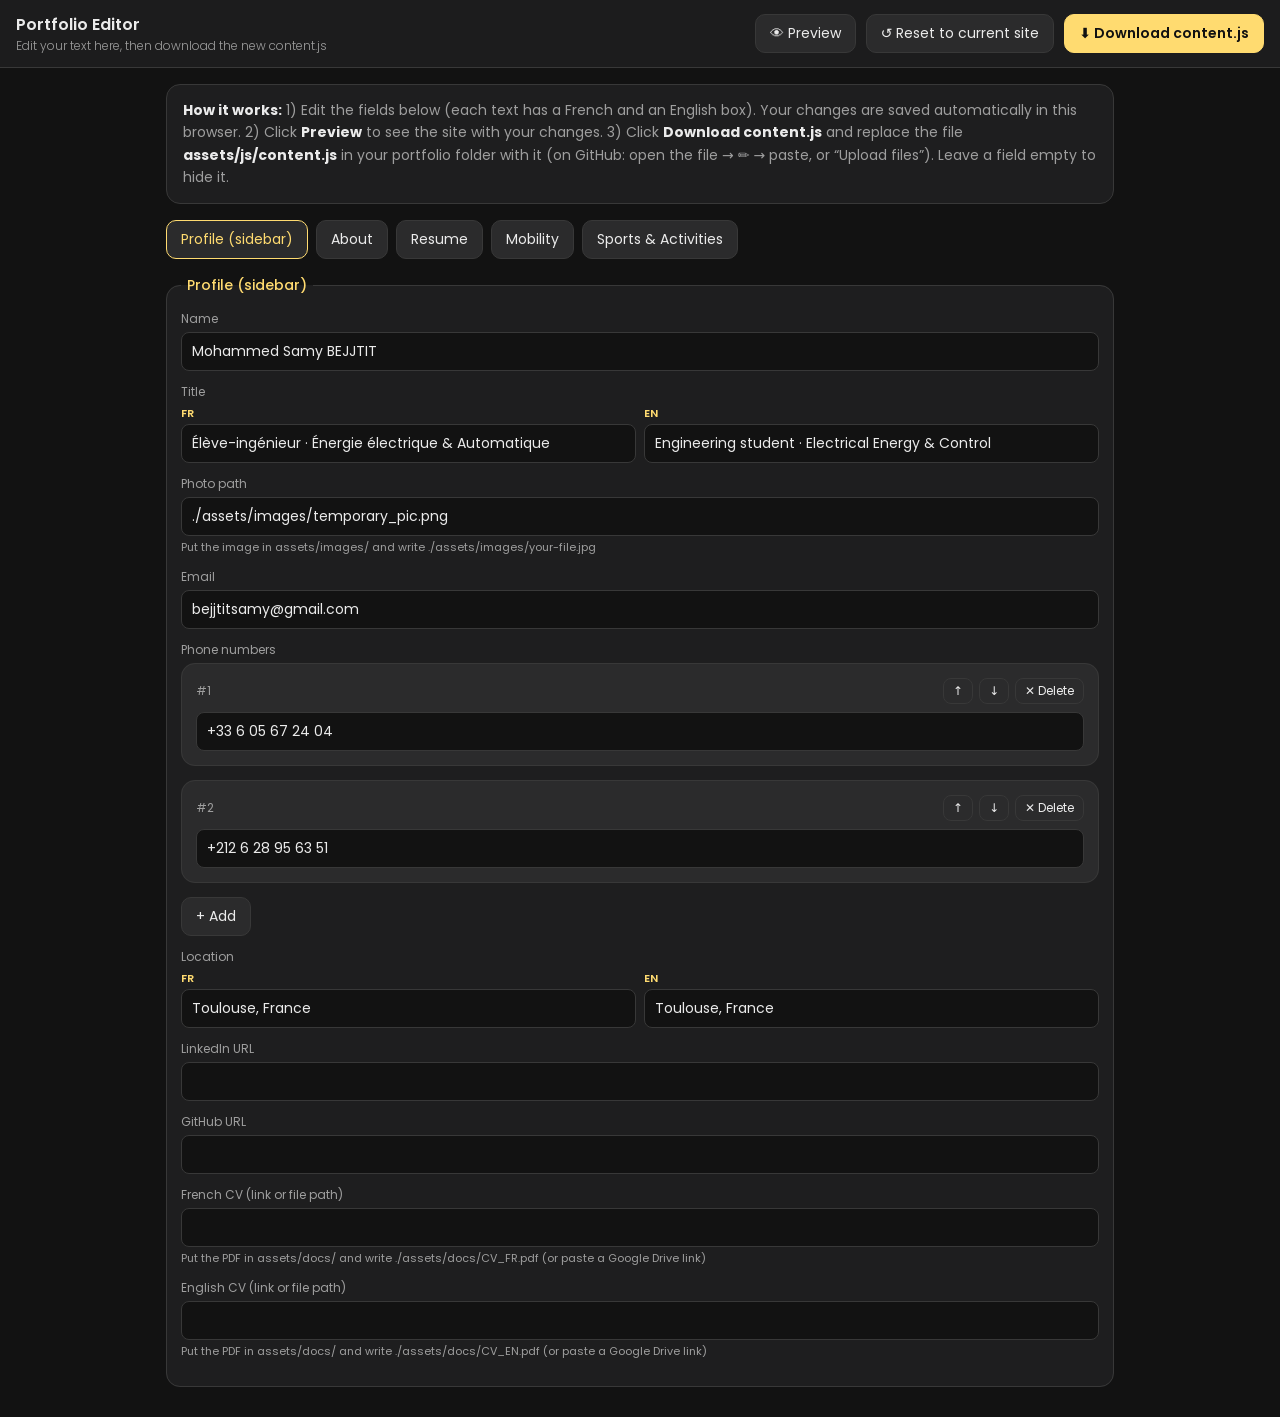
<file: editor.html>
<!DOCTYPE html>
<html lang="en">
<head>
<meta charset="UTF-8">
<meta name="viewport" content="width=device-width, initial-scale=1.0">
<title>Portfolio Editor</title>
<link href="https://fonts.googleapis.com/css2?family=Poppins:wght@300;400;500;600&display=swap" rel="stylesheet">
<style>
  :root {
    --bg: hsl(0,0%,7%); --panel: hsl(240,2%,12%); --card: hsl(240,1%,17%); --line: hsl(0,0%,22%);
    --text: hsl(0,0%,92%); --muted: hsl(0,0%,62%); --accent: hsl(45,100%,72%); --danger: hsl(0,60%,62%);
  }
  * { box-sizing: border-box; }
  body { margin: 0; background: var(--bg); color: var(--text); font-family: Poppins, system-ui, sans-serif; font-size: 14px; }
  header.top {
    position: sticky; top: 0; z-index: 10; background: hsla(240,2%,12%,.92); backdrop-filter: blur(8px);
    border-bottom: 1px solid var(--line); padding: 12px 16px; display: flex; flex-wrap: wrap; gap: 10px; align-items: center;
  }
  header.top h1 { font-size: 16px; font-weight: 600; margin: 0 auto 0 0; }
  header.top h1 small { display: block; color: var(--muted); font-weight: 300; font-size: 12px; }
  button { font: inherit; cursor: pointer; border-radius: 10px; border: 1px solid var(--line); background: var(--card); color: var(--text); padding: 8px 14px; }
  button:hover { border-color: var(--accent); }
  button.primary { background: var(--accent); color: #111; border-color: var(--accent); font-weight: 600; }
  button.small { padding: 3px 9px; font-size: 12px; border-radius: 8px; }
  button.danger:hover { border-color: var(--danger); color: var(--danger); }
  .wrap { max-width: 980px; margin: 0 auto; padding: 16px; }
  .help { background: var(--panel); border: 1px solid var(--line); border-radius: 14px; padding: 14px 16px; color: var(--muted); line-height: 1.6; margin-bottom: 16px; }
  .help b { color: var(--text); }
  .tabs { display: flex; flex-wrap: wrap; gap: 8px; margin-bottom: 16px; }
  .tabs button.on { border-color: var(--accent); color: var(--accent); }
  fieldset { border: 1px solid var(--line); border-radius: 14px; padding: 14px; margin: 0 0 14px; background: var(--panel); min-width: 0; }
  fieldset fieldset { background: var(--card); }
  legend { color: var(--accent); font-weight: 500; padding: 0 6px; }
  .field { margin-bottom: 12px; }
  .field > label { display: block; color: var(--muted); font-size: 12px; margin-bottom: 4px; }
  .pair { display: grid; grid-template-columns: 1fr 1fr; gap: 8px; }
  .pair .lang { font-size: 11px; color: var(--accent); font-weight: 600; margin-bottom: 2px; }
  @media (max-width: 640px) { .pair { grid-template-columns: 1fr; } }
  input, textarea, select {
    width: 100%; font: inherit; color: var(--text); background: var(--bg); border: 1px solid var(--line);
    border-radius: 8px; padding: 8px 10px; resize: vertical;
  }
  input:focus, textarea:focus, select:focus { outline: none; border-color: var(--accent); }
  .item-head { display: flex; gap: 6px; align-items: center; justify-content: flex-end; margin-bottom: 8px; }
  .item-head span { margin-right: auto; color: var(--muted); font-size: 12px; }
  .hint { color: var(--muted); font-size: 11px; margin-top: 3px; }
  .hint a { color: var(--accent); }
  .toast { position: fixed; bottom: 16px; left: 50%; transform: translateX(-50%); background: var(--accent); color: #111; padding: 10px 16px; border-radius: 10px; font-weight: 500; opacity: 0; transition: .3s; pointer-events: none; }
  .toast.show { opacity: 1; }
</style>
</head>
<body>

<header class="top">
  <h1>Portfolio Editor<small>Edit your text here, then download the new content.js</small></h1>
  <button id="btn-preview">👁 Preview</button>
  <button id="btn-reset" class="danger">↺ Reset to current site</button>
  <button id="btn-download" class="primary">⬇ Download content.js</button>
</header>

<div class="wrap">
  <div class="help">
    <b>How it works:</b> 1) Edit the fields below (each text has a French and an English box). Your changes are saved automatically in this browser.
    2) Click <b>Preview</b> to see the site with your changes. 3) Click <b>Download content.js</b> and replace the file
    <b>assets/js/content.js</b> in your portfolio folder with it (on GitHub: open the file → ✏️ → paste, or “Upload files”).
    Leave a field empty to hide it.
  </div>
  <div class="tabs" id="tabs"></div>
  <div id="form"></div>
</div>

<div class="toast" id="toast"></div>

<script src="./assets/js/content.js"></script>
<script>
'use strict';
const KEY = "portfolio-draft";
const ORIGINAL = JSON.parse(JSON.stringify(window.PORTFOLIO || {}));
let data;
try { data = JSON.parse(localStorage.getItem(KEY)) || null; } catch (e) { data = null; }
if (!data) data = JSON.parse(JSON.stringify(ORIGINAL));

const LABELS = {
  profile: "Profile (sidebar)", about: "About", resume: "Resume", mobility: "Mobility", sports: "Sports & Activities",
  name: "Name", title: "Title", photo: "Photo path", email: "Email", phones: "Phone numbers", location: "Location",
  linkedin: "LinkedIn URL", github: "GitHub URL", cvFr: "French CV (link or file path)", cvEn: "English CV (link or file path)",
  paragraphs: "Paragraphs", pitchVideo: "Pitch video (YouTube link or video file path)", interests: "Interest cards",
  education: "Education", activities: "Competitions & activities", skills: "Skills", level: "Level",
  dates: "Dates", date: "Date", text: "Text", icon: "Icon", intro: "Introduction", projects: "Mobility projects",
  where: "Where", when: "When", roadmap: "Roadmap", checklist: "Checklist", items: "Activities"
};
const HINTS = {
  icon: 'Icon name from <a href="https://ionic.io/ionicons" target="_blank">ionicons.com</a> (e.g. bicycle-outline)',
  photo: "Put the image in assets/images/ and write ./assets/images/your-file.jpg",
  cvFr: "Put the PDF in assets/docs/ and write ./assets/docs/CV_FR.pdf (or paste a Google Drive link)",
  cvEn: "Put the PDF in assets/docs/ and write ./assets/docs/CV_EN.pdf (or paste a Google Drive link)",
  pitchVideo: "e.g. https://youtu.be/XXXXXXXX (unlisted YouTube works well)"
};
const LEVELS = ["beginner", "intermediate", "advanced"];

const isPair = (v) => v && typeof v === "object" && !Array.isArray(v) && Object.keys(v).every(k => k === "fr" || k === "en") && ("fr" in v || "en" in v);
const label = (k) => LABELS[k] || (typeof k === "number" ? "" : k);
const el = (tag, attrs = {}, ...kids) => {
  const e = document.createElement(tag);
  for (const [k, v] of Object.entries(attrs)) {
    if (k === "on") for (const [ev, fn] of Object.entries(v)) e.addEventListener(ev, fn);
    else if (k === "html") e.innerHTML = v; else e.setAttribute(k, v);
  }
  kids.flat().forEach(c => c != null && e.append(c));
  return e;
};

let tab = Object.keys(data)[0];
let saveTimer;
function save() {
  clearTimeout(saveTimer);
  saveTimer = setTimeout(() => { try { localStorage.setItem(KEY, JSON.stringify(data)); } catch (e) {} }, 200);
}
function toast(msg) { const t = document.getElementById("toast"); t.textContent = msg; t.classList.add("show"); setTimeout(() => t.classList.remove("show"), 2200); }

function textBox(obj, key, placeholder = "") {
  const v = obj[key] ?? "";
  const long = String(v).length > 70 || ["text", "paragraphs", "intro", "checklist"].includes(String(key));
  const box = long ? el("textarea", { rows: Math.min(8, Math.max(2, Math.ceil(String(v).length / 70))) }) : el("input", { type: "text" });
  box.value = v; box.placeholder = placeholder;
  box.addEventListener("input", () => { obj[key] = box.value; save(); });
  return box;
}

function blank(v) {
  if (typeof v === "string") return "";
  if (Array.isArray(v)) return [];
  if (v && typeof v === "object") { const o = {}; for (const k in v) o[k] = k === "level" ? "beginner" : (k === "icon" ? v[k] : blank(v[k])); return o; }
  return v;
}

function renderValue(parent, key, ctxKey) {
  const v = parent[key];
  if (isPair(v)) {
    return el("div", { class: "pair" },
      el("div", {}, el("div", { class: "lang" }, "FR"), textBox(v, "fr")),
      el("div", {}, el("div", { class: "lang" }, "EN"), textBox(v, "en")));
  }
  if (key === "level") {
    const s = el("select", {}, LEVELS.map(l => { const o = el("option", { value: l }, l); if (v === l) o.selected = true; return o; }));
    s.addEventListener("change", () => { parent[key] = s.value; save(); });
    return s;
  }
  if (typeof v === "string" || typeof v === "number") return textBox(parent, key, ctxKey === "name" ? "" : "");
  if (Array.isArray(v)) return renderArray(v, key);
  if (v && typeof v === "object") return renderObject(v, key);
  return el("span");
}

function renderObject(obj, name) {
  const box = el("div");
  for (const k of Object.keys(obj)) {
    const v = obj[k];
    // "name" in skills may be a plain string or a FR/EN pair — allow converting
    const f = el("div", { class: "field" }, el("label", {}, label(k)), renderValue(obj, k, k));
    if (HINTS[k]) f.append(el("div", { class: "hint", html: HINTS[k] }));
    if (k === "name" && typeof v === "string" && name !== "profile") {
      f.append(el("button", { class: "small", on: { click: () => { obj[k] = { fr: v, en: v }; save(); draw(); } } }, "Translate separately (FR / EN)"));
    }
    box.append(f);
  }
  return box;
}

function renderArray(list, key) {
  const box = el("div");
  list.forEach((item, i) => {
    const head = el("div", { class: "item-head" },
      el("span", {}, `#${i + 1}`),
      el("button", { class: "small", title: "Move up", on: { click: () => { if (i > 0) { [list[i - 1], list[i]] = [list[i], list[i - 1]]; save(); draw(); } } } }, "↑"),
      el("button", { class: "small", title: "Move down", on: { click: () => { if (i < list.length - 1) { [list[i + 1], list[i]] = [list[i], list[i + 1]]; save(); draw(); } } } }, "↓"),
      el("button", { class: "small danger", title: "Delete", on: { click: () => { if (confirm("Delete this item?")) { list.splice(i, 1); save(); draw(); } } } }, "✕ Delete"));
    const fs = el("fieldset", {}, head, renderValue(list, i, key));
    box.append(fs);
  });
  const template = list.length ? blank(list[list.length - 1]) : (key === "phones" ? "" : { fr: "", en: "" });
  box.append(el("button", { on: { click: () => { list.push(JSON.parse(JSON.stringify(template))); save(); draw(); } } }, "+ Add"));
  return box;
}

function draw() {
  const tabs = document.getElementById("tabs");
  tabs.innerHTML = "";
  Object.keys(data).forEach(k => tabs.append(el("button", { class: k === tab ? "on" : "", on: { click: () => { tab = k; draw(); } } }, label(k))));
  const form = document.getElementById("form");
  const y = window.scrollY;
  form.innerHTML = "";
  form.append(el("fieldset", {}, el("legend", {}, label(tab)), renderObject(data[tab], tab)));
  window.scrollTo(0, y);
}

function fileText() {
  return `/* =====================================================================
   CONTENU DU PORTFOLIO  —  PORTFOLIO CONTENT
   Generated by editor.html on ${new Date().toISOString().slice(0, 10)}.
   Edit it with editor.html, or by hand: each bilingual text is { "fr": "…", "en": "…" }.
   ===================================================================== */

window.PORTFOLIO = ${JSON.stringify(data, null, 2)};
`;
}

document.getElementById("btn-download").addEventListener("click", () => {
  const blob = new Blob([fileText()], { type: "text/javascript" });
  const a = el("a", { href: URL.createObjectURL(blob), download: "content.js" });
  document.body.append(a); a.click(); a.remove();
  toast("Downloaded — replace assets/js/content.js with it");
});
document.getElementById("btn-preview").addEventListener("click", () => {
  try { localStorage.setItem(KEY, JSON.stringify(data)); } catch (e) {}
  window.open("index.html?preview", "_blank");
});
document.getElementById("btn-reset").addEventListener("click", () => {
  if (!confirm("Discard your unsaved edits and reload the text currently in content.js?")) return;
  data = JSON.parse(JSON.stringify(ORIGINAL));
  try { localStorage.removeItem(KEY); } catch (e) {}
  draw(); toast("Reset done");
});

draw();
</script>
</body>
</html>
</file>
